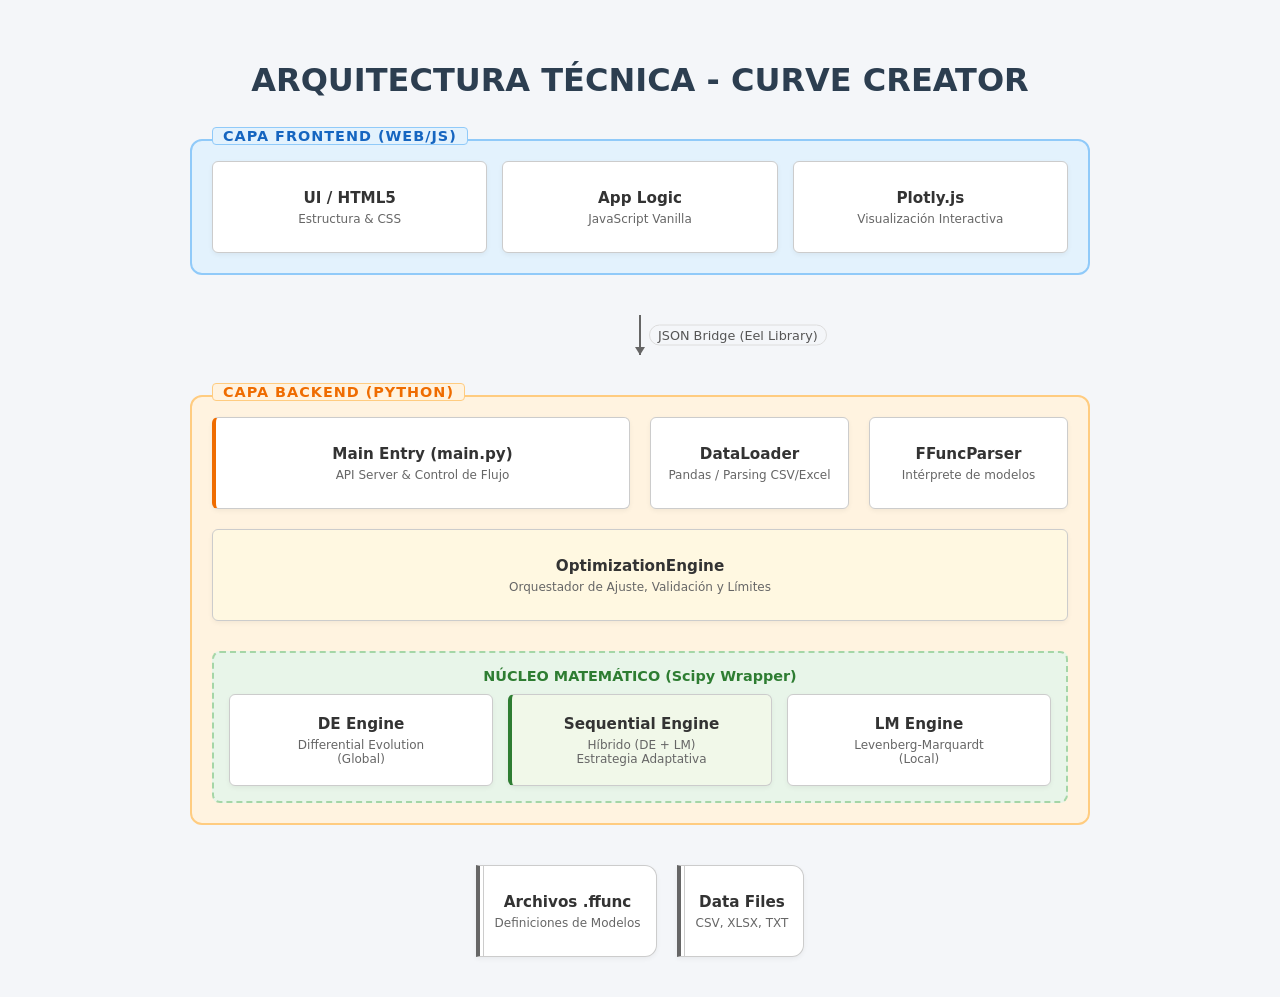
<file: arq_curve_creator.html>
<!DOCTYPE html>
                        <html lang="en">
                        <head>
                            <meta charset="UTF-8">
                            <meta name="viewport" content="width=device-width, initial-scale=1.0">
							<style>
								body {
									background-color: white; /* Ensure the iframe has a white background */
								}

								
							</style>
                        </head>
                        <body>
                            <!DOCTYPE html>
<html lang="es">
<head>
    <meta charset="UTF-8">
    <meta name="viewport" content="width=device-width, initial-scale=1.0">
    <title>Arquitectura Curve Creator</title>
    <style>
        :root {
            --bg-color: #f4f6f9;
            --frontend-bg: #e3f2fd;
            --frontend-border: #90caf9;
            --backend-bg: #fff3e0;
            --backend-border: #ffcc80;
            --core-bg: #e8f5e9;
            --core-border: #a5d6a7;
            --text-color: #333;
            --arrow-color: #666;
        }

        body {
            font-family: 'Segoe UI', system-ui, sans-serif;
            background-color: var(--bg-color);
            color: var(--text-color);
            margin: 0;
            padding: 40px;
            display: flex;
            flex-direction: column;
            align-items: center;
        }

        h1 { margin-bottom: 40px; text-transform: uppercase; color: #2c3e50; }

        /* Contenedor Principal */
        .diagram-container {
            display: flex;
            flex-direction: column;
            gap: 40px;
            width: 100%;
            max-width: 900px;
            position: relative;
        }

        /* Cajas de Capas (Frontend/Backend) */
        .layer {
            border: 2px solid;
            border-radius: 12px;
            padding: 20px;
            position: relative;
        }

        .layer-title {
            position: absolute;
            top: -12px;
            left: 20px;
            background: var(--bg-color);
            padding: 0 10px;
            font-weight: bold;
            text-transform: uppercase;
            font-size: 0.9em;
            letter-spacing: 1px;
        }

        /* Estilos específicos por capa */
        .frontend {
            background-color: var(--frontend-bg);
            border-color: var(--frontend-border);
            display: grid;
            grid-template-columns: 1fr 1fr 1fr;
            gap: 15px;
        }
        .frontend .layer-title { background: var(--frontend-bg); color: #1565c0; border: 1px solid var(--frontend-border); border-radius: 4px; top: -14px;}

        .backend {
            background-color: var(--backend-bg);
            border-color: var(--backend-border);
            display: grid;
            grid-template-columns: repeat(4, 1fr);
            grid-template-rows: auto auto;
            gap: 20px;
        }
        .backend .layer-title { background: var(--backend-bg); color: #ef6c00; border: 1px solid var(--backend-border); border-radius: 4px; top: -14px;}

        .math-core {
            grid-column: 1 / -1; /* Ocupa todo el ancho */
            background-color: var(--core-bg);
            border: 2px dashed var(--core-border);
            padding: 15px;
            border-radius: 8px;
            margin-top: 10px;
        }

        /* Componentes individuales */
        .component {
            background: white;
            border: 1px solid #ccc;
            border-radius: 6px;
            padding: 15px;
            text-align: center;
            box-shadow: 0 2px 5px rgba(0,0,0,0.05);
            transition: transform 0.2s;
            display: flex;
            flex-direction: column;
            justify-content: center;
            min-height: 60px;
        }

        .component:hover { transform: translateY(-3px); box-shadow: 0 5px 15px rgba(0,0,0,0.1); }
        
        .comp-title { font-weight: bold; margin-bottom: 5px; font-size: 0.95em; }
        .comp-desc { font-size: 0.75em; color: #666; }

        /* Estilos especiales para componentes */
        .c-main { border-left: 4px solid #ef6c00; }
        .c-seq { border-left: 4px solid #2e7d32; background-color: #f1f8e9; }
        .c-db { border-radius: 0 12px 12px 0; border-left: 4px solid #666; position: relative;}
        .c-db::before { content:''; position: absolute; left: 3px; top: 0; bottom: 0; width: 2px; border-left: 1px solid #ccc; }

        /* Flechas de conexión (CSS puro) */
        .arrow-down {
            align-self: center;
            width: 2px;
            height: 40px;
            background-color: var(--arrow-color);
            position: relative;
        }
        .arrow-down::after {
            content: '';
            position: absolute;
            bottom: 0;
            left: -4px;
            border-left: 5px solid transparent;
            border-right: 5px solid transparent;
            border-top: 8px solid var(--arrow-color);
        }

        .connection-label {
            position: absolute;
            top: 50%;
            left: 10px;
            transform: translateY(-50%);
            background: var(--bg-color);
            padding: 2px 8px;
            font-size: 0.8em;
            color: #555;
            border: 1px solid #ddd;
            border-radius: 12px;
            white-space: nowrap;
        }

        /* Subgrid para el núcleo matemático */
        .engines-grid {
            display: grid;
            grid-template-columns: 1fr 1fr 1fr;
            gap: 15px;
            margin-top: 10px;
        }

        /* Responsividad */
        @media (max-width: 768px) {
            .frontend, .backend, .engines-grid { grid-template-columns: 1fr; }
            .math-core { grid-column: 1; }
        }
    </style>
</head>
<body>

    <h1>Arquitectura Técnica - Curve Creator</h1>

    <div class="diagram-container">
        
        <!-- FRONTEND LAYER -->
        <div class="layer frontend">
            <div class="layer-title">Capa Frontend (Web/JS)</div>
            
            <div class="component">
                <div class="comp-title">UI / HTML5</div>
                <div class="comp-desc">Estructura & CSS</div>
            </div>
            <div class="component">
                <div class="comp-title">App Logic</div>
                <div class="comp-desc">JavaScript Vanilla</div>
            </div>
            <div class="component">
                <div class="comp-title">Plotly.js</div>
                <div class="comp-desc">Visualización Interactiva</div>
            </div>
        </div>

        <!-- CONECTOR FRONTEND-BACKEND -->
        <div class="arrow-down">
            <div class="connection-label">JSON Bridge (Eel Library)</div>
        </div>

        <!-- BACKEND LAYER -->
        <div class="layer backend">
            <div class="layer-title">Capa Backend (Python)</div>

            <!-- Fila superior del backend -->
            <div class="component c-main" style="grid-column: span 2;">
                <div class="comp-title">Main Entry (main.py)</div>
                <div class="comp-desc">API Server & Control de Flujo</div>
            </div>

            <div class="component">
                <div class="comp-title">DataLoader</div>
                <div class="comp-desc">Pandas / Parsing CSV/Excel</div>
            </div>

            <div class="component">
                <div class="comp-title">FFuncParser</div>
                <div class="comp-desc">Intérprete de modelos</div>
            </div>

            <!-- Fila media: Orquestador -->
            <div class="component" style="grid-column: span 4; background-color: #fff8e1;">
                <div class="comp-title">OptimizationEngine</div>
                <div class="comp-desc">Orquestador de Ajuste, Validación y Límites</div>
            </div>

            <!-- NUCLEO MATEMATICO -->
            <div class="math-core">
                <div style="text-align: center; color: #2e7d32; font-weight: bold; margin-bottom: 10px; font-size: 0.9em;">NÚCLEO MATEMÁTICO (Scipy Wrapper)</div>
                <div class="engines-grid">
                    <div class="component">
                        <div class="comp-title">DE Engine</div>
                        <div class="comp-desc">Differential Evolution<br>(Global)</div>
                    </div>
                    
                    <div class="component c-seq">
                        <div class="comp-title">Sequential Engine</div>
                        <div class="comp-desc">Híbrido (DE + LM)<br>Estrategia Adaptativa</div>
                    </div>

                    <div class="component">
                        <div class="comp-title">LM Engine</div>
                        <div class="comp-desc">Levenberg-Marquardt<br>(Local)</div>
                    </div>
                </div>
            </div>

        </div> <!-- Fin Backend -->

        <!-- ALMACENAMIENTO (ARCHIVOS) -->
        <div style="display: flex; gap: 20px; justify-content: center;">
            <div class="component c-db">
                <div class="comp-title">Archivos .ffunc</div>
                <div class="comp-desc">Definiciones de Modelos</div>
            </div>
            <div class="component c-db">
                <div class="comp-title">Data Files</div>
                <div class="comp-desc">CSV, XLSX, TXT</div>
            </div>
        </div>

    </div>

</body>
</html>

							<script>
                            	
							</script>
                        </body>
                        </html>
</file>
